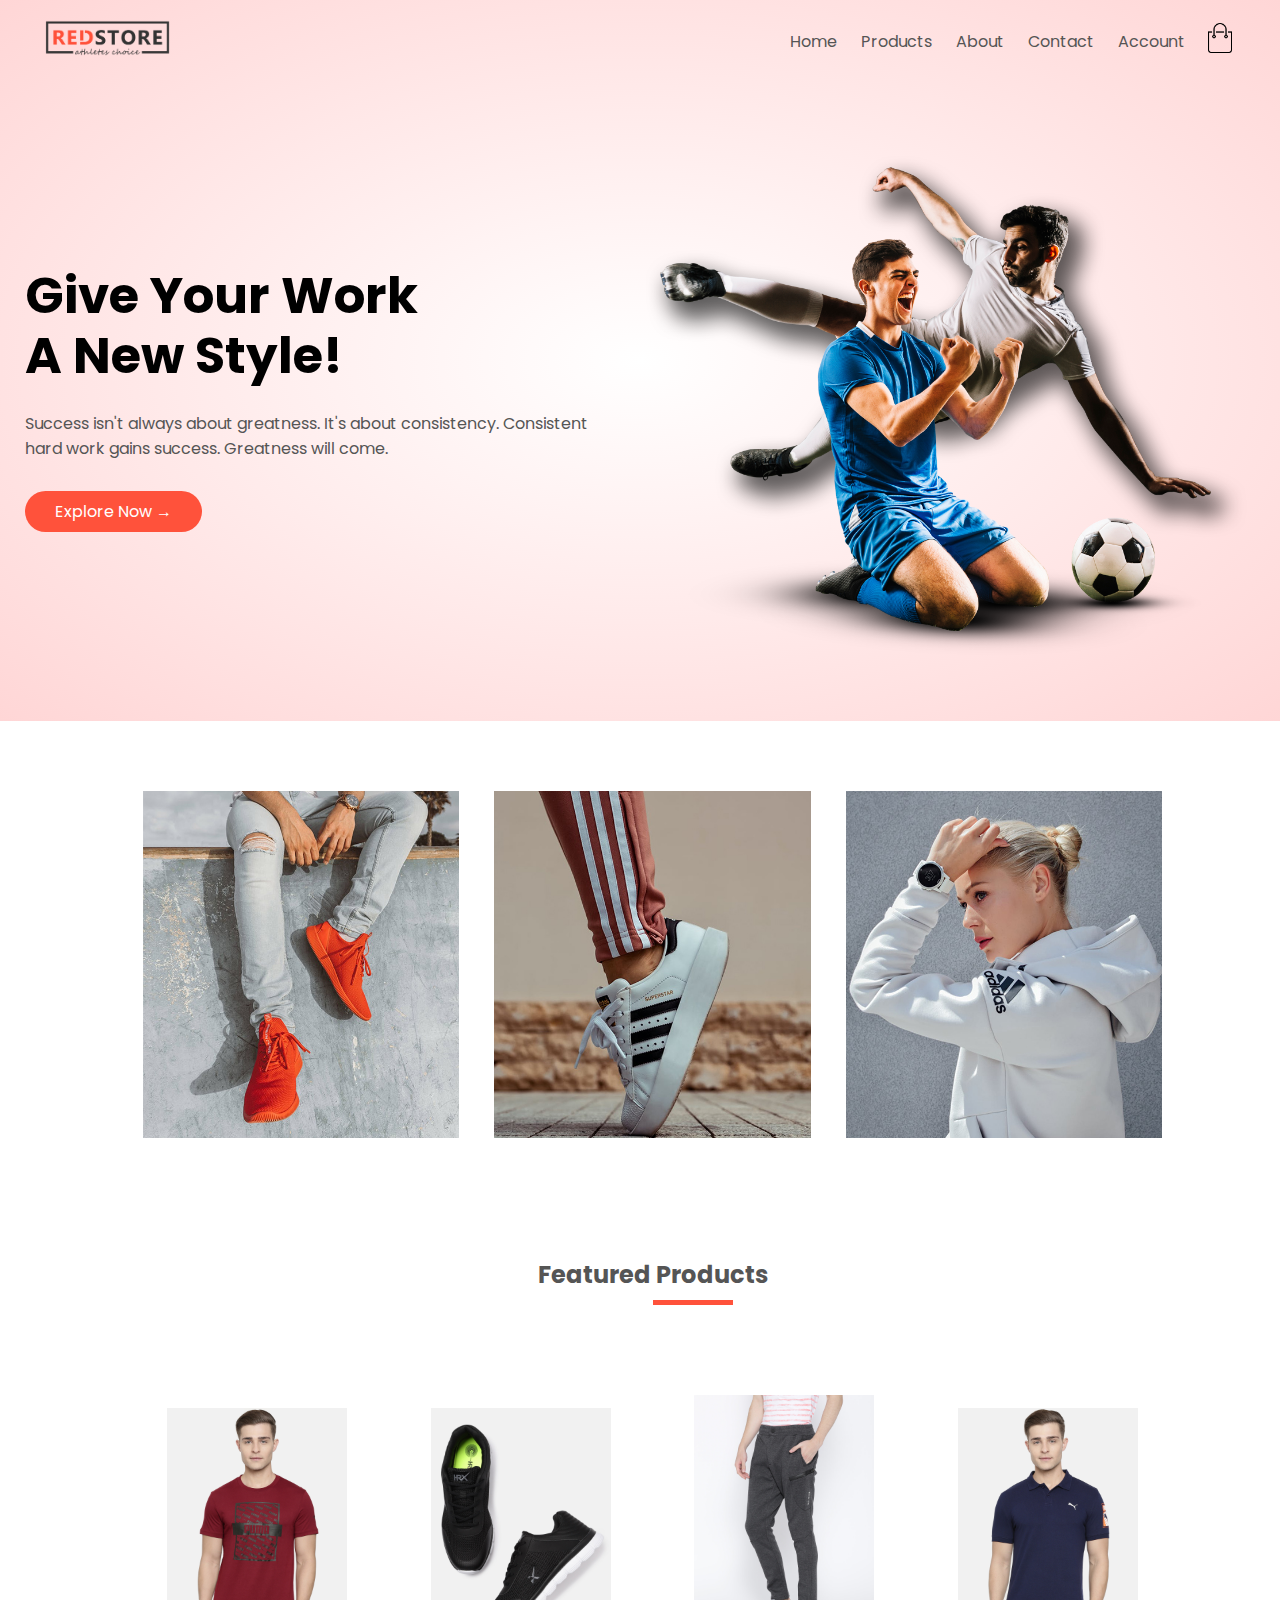
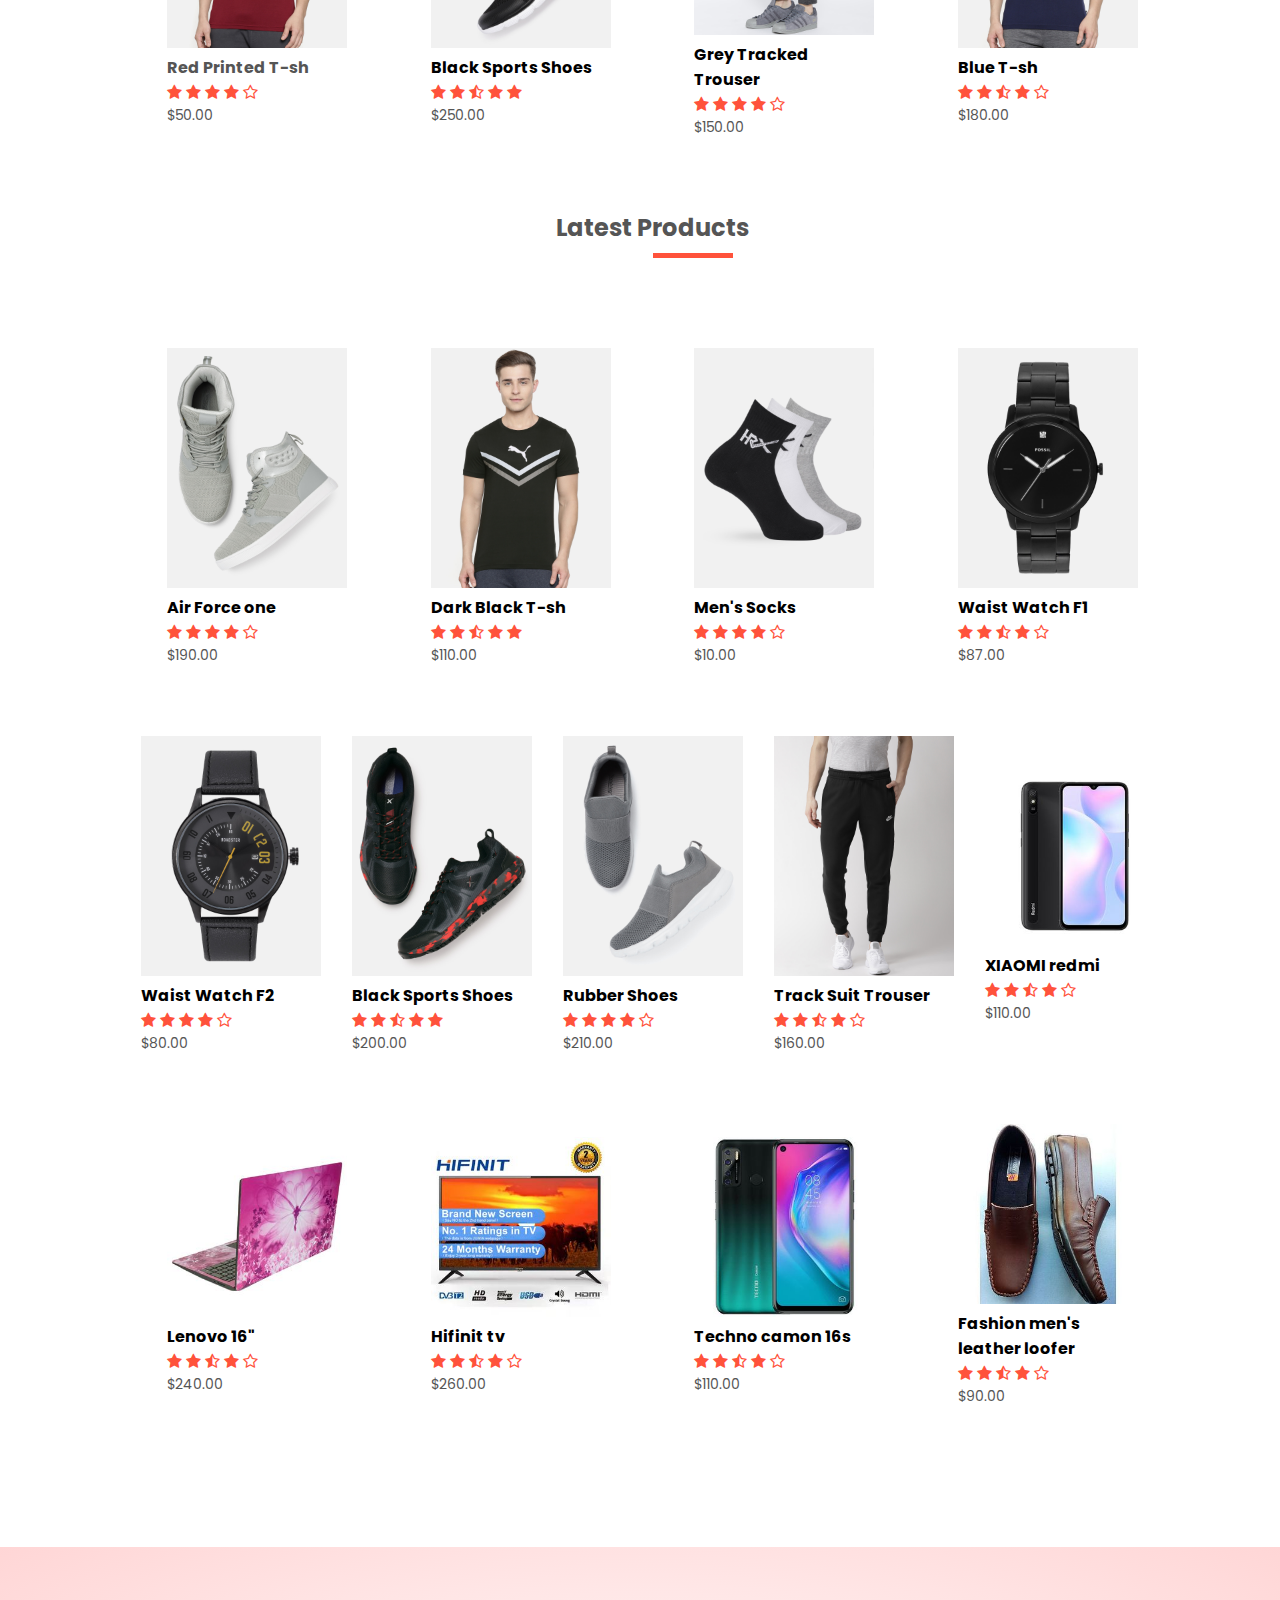
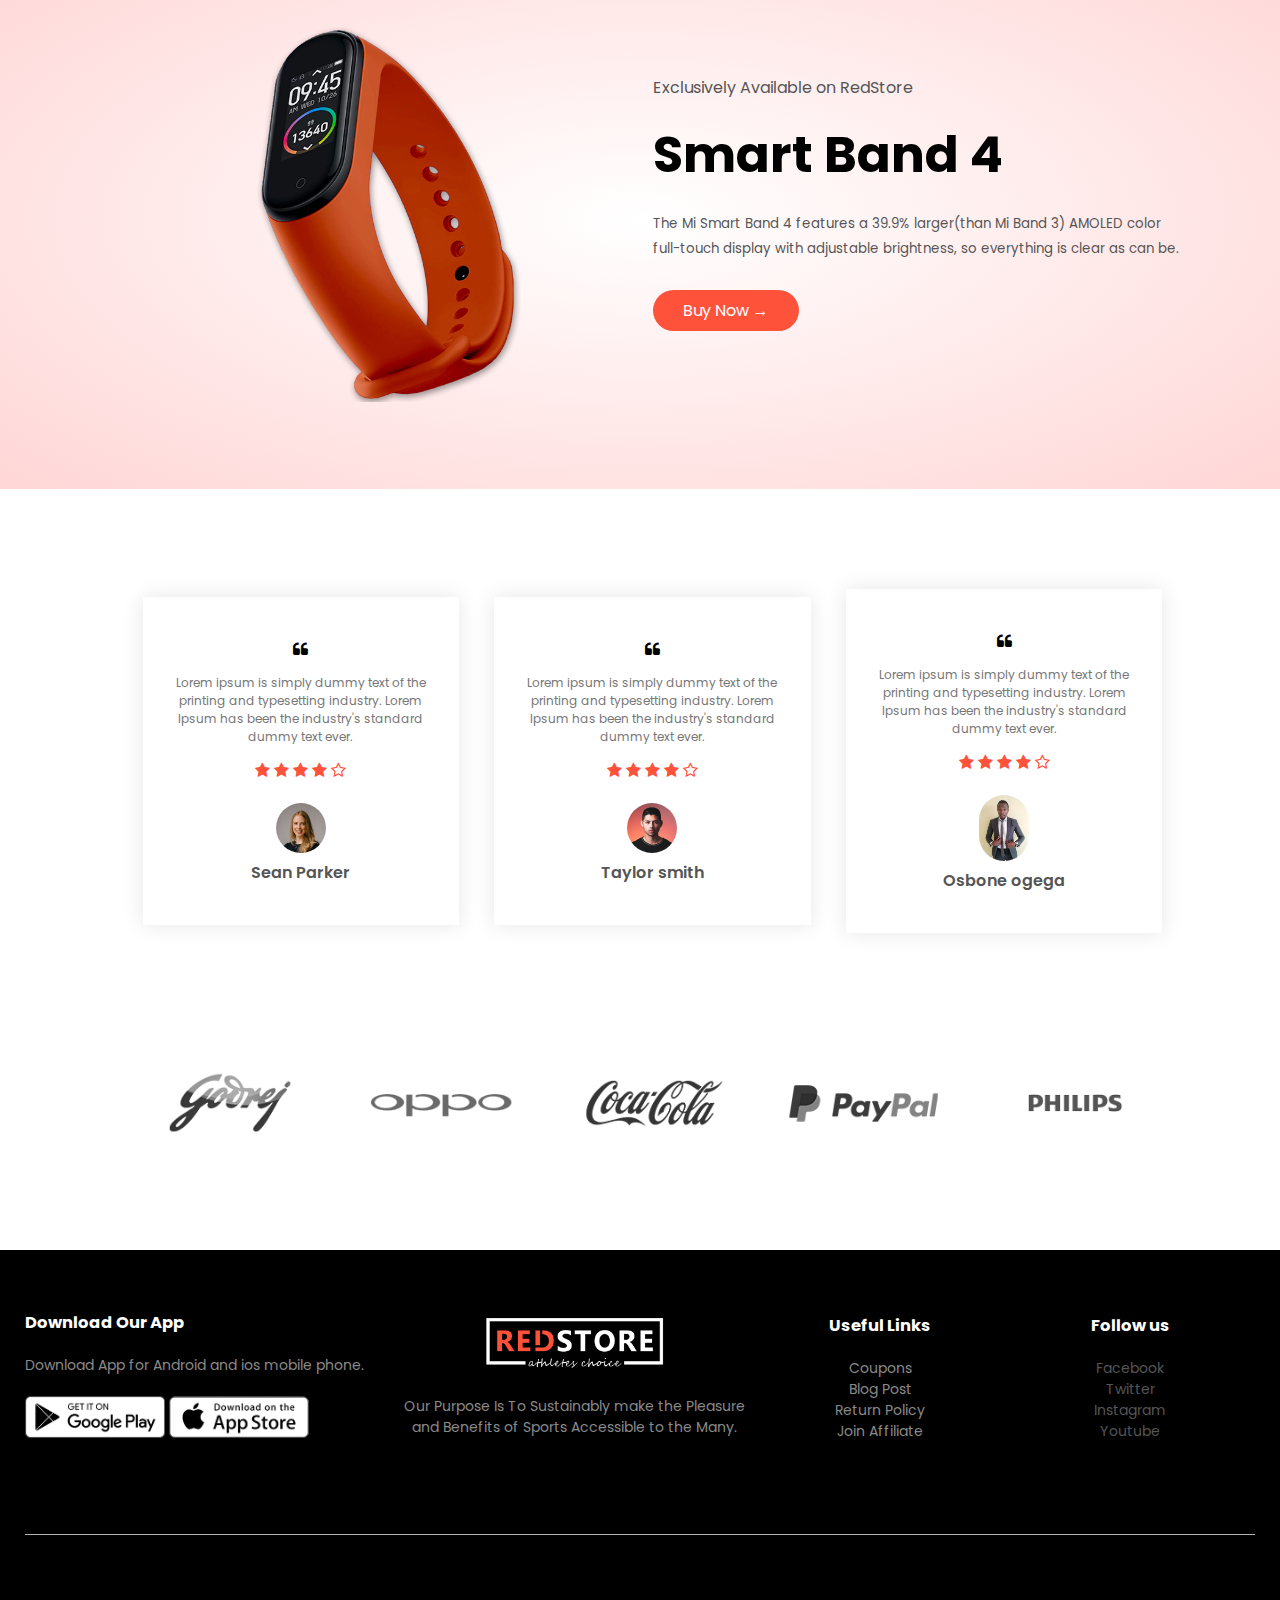
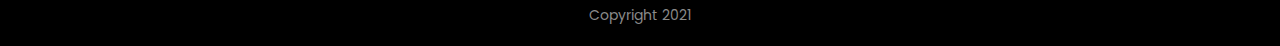
<file: index.html>
<!DOCTYPE html>
<html lang="en">

<head>
    <meta charset="UTF-8">
    <meta http-equiv="X-UA-Compatible" content="IE=edge">
    <meta name="viewport" content="width=device-width, initial-scale=1.0">
    <title>Redstore | Ecommerce website design</title>
    <link rel="stylesheet" href="styles.css">
    <link rel="preconnect" href="https://fonts.gstatic.com">
    <link href="https://fonts.googleapis.com/css2?family=Poppins:wght@200;300;400;500;700&display=swap" rel="stylesheet">
    <link rel="stylesheet" href="https://stackpath.bootstrapcdn.com/font-awesome/4.7.0/css/font-awesome.min.css">
</head>

<body>
    <div class="header">

        <div class="container">
            <div class="navbar">
                <div class="logo">
                    <a href="index.html"><img src="images/logo.png" width="125px" alt="This my logo"></a>
                </div>
                <nav>
                    <ul id="MenuItems">
                        <li><a href="index.html">Home</a></li>
                        <li><a href="products.html">Products</a></li>
                        <li><a href="#">About</a></li>
                        <li><a href="#">Contact</a></li>
                        <li><a href="Account.html">Account</a></li>
                    </ul>
                </nav>
                <a href="cart.html"><img src="images/cart.png" width="30px" height="30px"></a>
                <img src="images/menu.png" class="menu-icon" onclick="menutoggle()">
            </div>
            <div class="row">
                <div class="col-2">
                    <h1>Give Your Work<br>A New Style!</h1>
                    <p>Success isn't always about greatness. It's about consistency. Consistent<br> hard work gains success. Greatness will come.</p>
                    <a href="" class="btn">Explore Now &#8594;</a>
                </div>
                <div class="col-2">
                    <img src="images/image1.png">

                </div>
            </div>

        </div>
    </div>
    <!-----featured categories---->
    <div class="categories">
        <div class="small-container">
            <div class="row">
                <div class="col-3">
                    <img src="images/category-1.jpg">
                </div>
                <div class="col-3">
                    <img src="images/category-2.jpg">
                </div>
                <div class="col-3">
                    <img src="images/category-3.jpg">
                </div>
            </div>

        </div>

    </div>
    <!-----featured products-->
    <div class="small-container">
        <h2 class="title">Featured Products</h2>
        <div class="row">
            <div class="col-4">
                <a href="productsdetails.html"><img src="images/product-1.jpg"></a>
                <a href="productsdetails.html">
                    <h4>Red Printed T-sh</h4>
                </a>
                <div class="ratings">
                    <i class="fa fa-star"></i>
                    <i class="fa fa-star"></i>
                    <i class="fa fa-star"></i>
                    <i class="fa fa-star"></i>
                    <i class="fa fa-star-o"></i>

                </div>
                <p>$50.00</p>
            </div>
            <div class="col-4">
                <img src="images/product-2.jpg">
                <h4>Black Sports Shoes</h4>
                <div class="ratings">
                    <i class="fa fa-star"></i>
                    <i class="fa fa-star"></i>
                    <i class="fa fa-star-half-o"></i>
                    <i class="fa fa-star"></i>
                    <i class="fa fa-star"></i>
                </div>
                <p>$250.00</p>
            </div>
            <div class="col-4">
                <img src="images/product-3.jpg">
                <h4>Grey Tracked Trouser</h4>
                <div class="ratings">
                    <i class="fa fa-star"></i>
                    <i class="fa fa-star"></i>
                    <i class="fa fa-star"></i>
                    <i class="fa fa-star"></i>
                    <i class="fa fa-star-o"></i>
                </div>
                <p>$150.00</p>
            </div>
            <div class="col-4">
                <img src="images/product-4.jpg">
                <h4>Blue T-sh</h4>
                <div class="ratings">
                    <i class="fa fa-star"></i>
                    <i class="fa fa-star"></i>
                    <i class="fa fa-star-half-o"></i>
                    <i class="fa fa-star"></i>
                    <i class="fa fa-star-o"></i>
                </div>
                <p>$180.00</p>
            </div>
        </div>
        <h2 class="title">Latest Products</h2>
        <div class="row">
            <div class="col-4">
                <img src="images/product-5.jpg">
                <h4>Air Force one</h4>
                <div class="ratings">
                    <i class="fa fa-star"></i>
                    <i class="fa fa-star"></i>
                    <i class="fa fa-star"></i>
                    <i class="fa fa-star"></i>
                    <i class="fa fa-star-o"></i>
                </div>
                <p>$190.00</p>
            </div>
            <div class="col-4">
                <img src="images/product-6.jpg">
                <h4>Dark Black T-sh</h4>
                <div class="ratings">
                    <i class="fa fa-star"></i>
                    <i class="fa fa-star"></i>
                    <i class="fa fa-star-half-o"></i>
                    <i class="fa fa-star"></i>
                    <i class="fa fa-star"></i>
                </div>
                <p>$110.00</p>
            </div>
            <div class="col-4">
                <img src="images/product-7.jpg">
                <h4>Men's Socks</h4>
                <div class="ratings">
                    <i class="fa fa-star"></i>
                    <i class="fa fa-star"></i>
                    <i class="fa fa-star"></i>
                    <i class="fa fa-star"></i>
                    <i class="fa fa-star-o"></i>
                </div>
                <p>$10.00</p>
            </div>
            <div class="col-4">
                <img src="images/product-8.jpg">
                <h4>Waist Watch F1</h4>
                <div class="ratings">
                    <i class="fa fa-star"></i>
                    <i class="fa fa-star"></i>
                    <i class="fa fa-star-half-o"></i>
                    <i class="fa fa-star"></i>
                    <i class="fa fa-star-o"></i>
                </div>
                <p>$87.00</p>
            </div>
        </div>
        <div class="row">
            <div class="col-4">
                <img src="images/product-9.jpg">
                <h4>Waist Watch F2</h4>
                <div class="ratings">
                    <i class="fa fa-star"></i>
                    <i class="fa fa-star"></i>
                    <i class="fa fa-star"></i>
                    <i class="fa fa-star"></i>
                    <i class="fa fa-star-o"></i>
                </div>
                <p>$80.00</p>
            </div>
            <div class="col-4">
                <img src="images/product-10.jpg">
                <h4>Black Sports Shoes</h4>
                <div class="ratings">
                    <i class="fa fa-star"></i>
                    <i class="fa fa-star"></i>
                    <i class="fa fa-star-half-o"></i>
                    <i class="fa fa-star"></i>
                    <i class="fa fa-star"></i>
                </div>
                <p>$200.00</p>
            </div>
            <div class="col-4">
                <img src="images/product-11.jpg">
                <h4>Rubber Shoes</h4>
                <div class="ratings">
                    <i class="fa fa-star"></i>
                    <i class="fa fa-star"></i>
                    <i class="fa fa-star"></i>
                    <i class="fa fa-star"></i>
                    <i class="fa fa-star-o"></i>
                </div>
                <p>$210.00</p>
            </div>
            <div class="col-4">
                <img src="images/product-12.jpg">
                <h4>Track Suit Trouser</h4>
                <div class="ratings">
                    <i class="fa fa-star"></i>
                    <i class="fa fa-star"></i>
                    <i class="fa fa-star-half-o"></i>
                    <i class="fa fa-star"></i>
                    <i class="fa fa-star-o"></i>
                </div>
                <p>$160.00</p>
            </div>
            <div class="col-4">
                <img src="images/XIAOMI redmi 9A.jpg">
                <h4>XIAOMI redmi</h4>
                <div class="ratings">
                    <i class="fa fa-star"></i>
                    <i class="fa fa-star"></i>
                    <i class="fa fa-star-half-o"></i>
                    <i class="fa fa-star"></i>
                    <i class="fa fa-star-o"></i>
                </div>
                <p>$110.00</p>
            </div>
            <div class="col-4">
                <img src="images/Lenovo.jpg">
                <h4>Lenovo 16"</h4>
                <div class="ratings">
                    <i class="fa fa-star"></i>
                    <i class="fa fa-star"></i>
                    <i class="fa fa-star-half-o"></i>
                    <i class="fa fa-star"></i>
                    <i class="fa fa-star-o"></i>
                </div>
                <p>$240.00</p>
            </div>
            <div class="col-4">
                <img src="images/Hifinit tv.jpg">
                <h4>Hifinit tv</h4>
                <div class="ratings">
                    <i class="fa fa-star"></i>
                    <i class="fa fa-star"></i>
                    <i class="fa fa-star-half-o"></i>
                    <i class="fa fa-star"></i>
                    <i class="fa fa-star-o"></i>
                </div>
                <p>$260.00</p>
            </div>
            <div class="col-4">
                <img src="images/Techno.jpg">
                <h4>Techno camon 16s </h4>
                <div class="ratings">
                    <i class="fa fa-star"></i>
                    <i class="fa fa-star"></i>
                    <i class="fa fa-star-half-o"></i>
                    <i class="fa fa-star"></i>
                    <i class="fa fa-star-o"></i>
                </div>
                <p>$110.00</p>
            </div>
            <div class="col-4">
                <img src="images/fashion men's shoes.jpg">
                <h4>Fashion men's leather loofer</h4>
                <div class="ratings">
                    <i class="fa fa-star"></i>
                    <i class="fa fa-star"></i>
                    <i class="fa fa-star-half-o"></i>
                    <i class="fa fa-star"></i>
                    <i class="fa fa-star-o"></i>
                </div>
                <p>$90.00</p>
            </div>
        </div>
    </div>
    <!-------offer--------->
    <div class="offer">
        <div class="small-container">
            <div class="row">
                <div class="col-2">
                    <img src="images/exclusive.png" class="offer-img">
                </div>
                <div class="col-2">
                    <p>Exclusively Available on RedStore</p>
                    <h1>Smart Band 4</h1>
                    <small>The Mi Smart Band 4 features a 39.9% larger(than Mi Band 3) AMOLED color full-touch display with adjustable brightness, so everything is clear as can be.</small>
                    <a href="" class="btn">Buy Now &#8594;</a>
                </div>
            </div>
        </div>
    </div>
    <!-------testimonial------>
    <div class="testimonial">
        <div class="small-container">
            <div class="row">
                <div class="col-3">
                    <i class="fa fa-quote-left"></i>
                    <p>Lorem ipsum is simply dummy text of the printing and typesetting industry. Lorem Ipsum has been the industry's standard dummy text ever.</p>
                    <div class="ratings">
                        <i class="fa fa-star"></i>
                        <i class="fa fa-star"></i>
                        <i class="fa fa-star"></i>
                        <i class="fa fa-star"></i>
                        <i class="fa fa-star-o"></i>
                    </div>
                    <img src="images/user-1.png">
                    <h3>Sean Parker</h3>
                </div>
                <div class="col-3">
                    <i class="fa fa-quote-left"></i>
                    <p>Lorem ipsum is simply dummy text of the printing and typesetting industry. Lorem Ipsum has been the industry's standard dummy text ever.</p>
                    <div class="ratings">
                        <i class="fa fa-star"></i>
                        <i class="fa fa-star"></i>
                        <i class="fa fa-star"></i>
                        <i class="fa fa-star"></i>
                        <i class="fa fa-star-o"></i>
                    </div>
                    <img src="images/user-2.png">
                    <h3>Taylor smith</h3>
                </div>
                <div class="col-3">
                    <i class="fa fa-quote-left"></i>
                    <p>Lorem ipsum is simply dummy text of the printing and typesetting industry. Lorem Ipsum has been the industry's standard dummy text ever.</p>
                    <div class="ratings">
                        <i class="fa fa-star"></i>
                        <i class="fa fa-star"></i>
                        <i class="fa fa-star"></i>
                        <i class="fa fa-star"></i>
                        <i class="fa fa-star-o"></i>
                    </div>
                    <img src="images/image1.jpg">
                    <h3>Osbone ogega</h3>
                </div>

            </div>
        </div>
    </div>
    <!------brands----->
    <div class="brands">
        <div class="small-container">
            <div class="row">
                <div class="col-5">
                    <img src="images/logo-godrej.png">
                </div>
                <div class="col-5">
                    <img src="images/logo-oppo.png">
                </div>
                <div class="col-5">
                    <img src="images/logo-coca-cola.png">
                </div>
                <div class="col-5">
                    <img src="images/logo-paypal.png">
                </div>
                <div class="col-5">
                    <img src="images/logo-philips.png">
                </div>
            </div>
        </div>
    </div>
    <!---------footer------->
    <div class="footer">
        <div class="container">
            <div class="row">
                <div class="footer-col-1">
                    <h3>Download Our App</h3>
                    <p>Download App for Android and ios mobile phone.</p>
                    <div class="app-logo">
                        <img src="images/play-store.png">
                        <img src="images/app-store.png">

                    </div>

                </div>
                <div class="footer-col-2">
                    <img src="images/logo-white.png">
                    <p>Our Purpose Is To Sustainably make the Pleasure and Benefits of Sports Accessible to the Many.</p>
                </div>
                <div class="footer-col-3">
                    <h3>Useful Links</h3>
                    <ul>
                        <li>Coupons</li>
                        <li>Blog Post</li>
                        <li>Return Policy</li>
                        <li>Join Affiliate</li>
                    </ul>
                </div>
                <div class="footer-col-4">
                    <h3>Follow us</h3>
                    <ul>
                        <li><a href="#">Facebook</a></li>
                        <li><a href="#">Twitter</a></li>
                        <li><a href="#">Instagram</a></li>
                        <li><a href="#">Youtube</a></li>
                    </ul>
                </div>
            </div>
            <hr>
            <p class="copyright">Copyright 2021</p>
        </div>
    </div>
    <!---------js for toggle menu----->
    <script>
        var Menuitems = document.getElementById("MenuItems");

        MenuItems.style.maxHeight = "0px";

        function menutoggle() {
            if (MenuItems.style.maxHeight == "0px") {
                MenuItems.style.maxHeight = "200px"
            } else {
                MenuItems.style.maxHeight = "0px";
            }

        }
    </script>
</body>

</html>
</file>
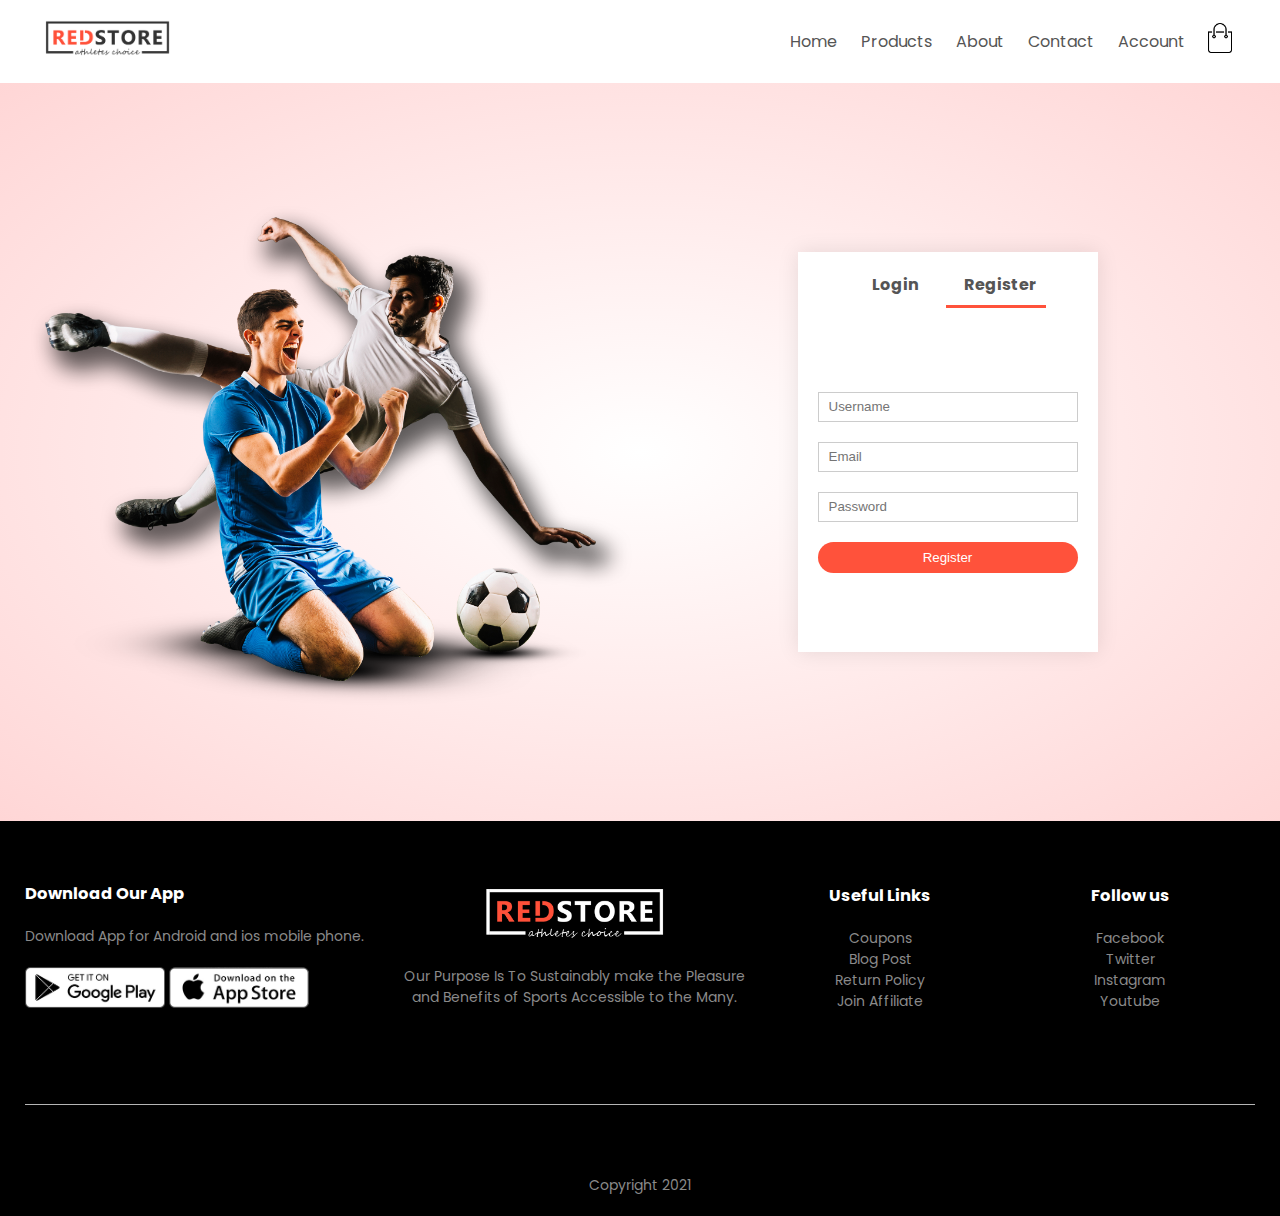
<file: Account.html>
<!DOCTYPE html>
<html lang="en">

<head>
    <meta charset="UTF-8">
    <meta http-equiv="X-UA-Compatible" content="IE=edge">
    <meta name="viewport" content="width=device-width, initial-scale=1.0">
    <title>All Products -Redstore</title>
    <link rel="stylesheet" href="styles.css">
    <link rel="preconnect" href="https://fonts.gstatic.com">
    <link href="https://fonts.googleapis.com/css2?family=Poppins:wght@200;300;400;500;700&display=swap" rel="stylesheet">
    <link rel="stylesheet" href="https://stackpath.bootstrapcdn.com/font-awesome/4.7.0/css/font-awesome.min.css">
</head>

<body>
    <div class="container">
        <div class="navbar">
            <div class="logo">
                <a href="index.html"><img src="images/logo.png" width="125px" alt="This my logo"></a>
            </div>
            <nav>
                <ul id="MenuItems">
                    <li><a href="index.html">Home</a></li>
                    <li><a href="products.html">Products</a></li>
                    <li><a href="#">About</a></li>
                    <li><a href="#">Contact</a></li>
                    <li><a href="Account.html">Account</a></li>
                </ul>
            </nav>
            <a href="cart.html"><img src="images/cart.png" width="30px" height="30px"></a>
            <img src="images/menu.png" class="menu-icon" onclick="menutoggle()">
        </div>

    </div>
    <!--------account-page------>
    <div class="account-page">
        <div class="container">
            <div class="row">
                <div class="col-2">
                    <img src="images/image1.png" width="100%">
                </div>
                <div class="col-2">
                    <div class="form-container">
                        <div class="form-btn">
                            <span onclick="login()">Login</span>
                            <span onclick="register()">Register</span>
                            <hr id="Indicator">
                        </div>
                        <form id="LoginForm">
                            <input type="text" placeholder="Username">
                            <input type="password" placeholder="Password">
                            <button type="submit" class="btn">Login</button>
                            <a href="">Forgot password</a>
                        </form>
                        <form id="RegForm">
                            <input type="text" placeholder="Username">
                            <input type="email" placeholder="Email">
                            <input type="password" placeholder="Password">
                            <button type="submit" class="btn">Register</button>

                        </form>


                    </div>
                </div>
            </div>
        </div>

    </div>







    <!-------footer---------->

    <div class="footer">
        <div class="container">
            <div class="row">
                <div class="footer-col-1">
                    <h3>Download Our App</h3>
                    <p>Download App for Android and ios mobile phone.</p>
                    <div class="app-logo">
                        <img src="images/play-store.png">
                        <img src="images/app-store.png">

                    </div>

                </div>
                <div class="footer-col-2">
                    <img src="images/logo-white.png">
                    <p>Our Purpose Is To Sustainably make the Pleasure and Benefits of Sports Accessible to the Many.</p>
                </div>
                <div class="footer-col-3">
                    <h3>Useful Links</h3>
                    <ul>
                        <li>Coupons</li>
                        <li>Blog Post</li>
                        <li>Return Policy</li>
                        <li>Join Affiliate</li>
                    </ul>
                </div>
                <div class="footer-col-4">
                    <h3>Follow us</h3>
                    <ul>
                        <li>Facebook</li>
                        <li>Twitter</li>
                        <li>Instagram</li>
                        <li>Youtube</li>
                    </ul>
                </div>
            </div>
            <hr>
            <p class="copyright">Copyright 2021</p>
        </div>
    </div>
    <!---------js for toggle menu----->
    <script>
        var Menuitems = document.getElementById("MenuItems");

        MenuItems.style.maxHeight = "0px";

        function menutoggle() {
            if (MenuItems.style.maxHeight == "0px") {
                MenuItems.style.maxHeight = "200px"
            } else {
                MenuItems.style.maxHeight = "0px";
            }

        }
    </script>

    <!---------js toggle form------->
    <script>
        var LoginForm = document.getElementById("LoginForm");
        var RegForm = document.getElementById("RegForm");
        var Indicator = document.getElementById("Indicator");

        function register() {
            RegForm.style.transform = "translateX(0px)";
            LoginForm.style.transform = "translateX(0px)";
            Indicator.style.transform = "translateX(100px)";
        }

        function login() {
            RegForm.style.transform = "translateX(300px)";
            LoginForm.style.transform = "translateX(300px)";
            Indicator.style.transform = "translateX(0px)";
        }
    </script>

</body>

</html>
</file>
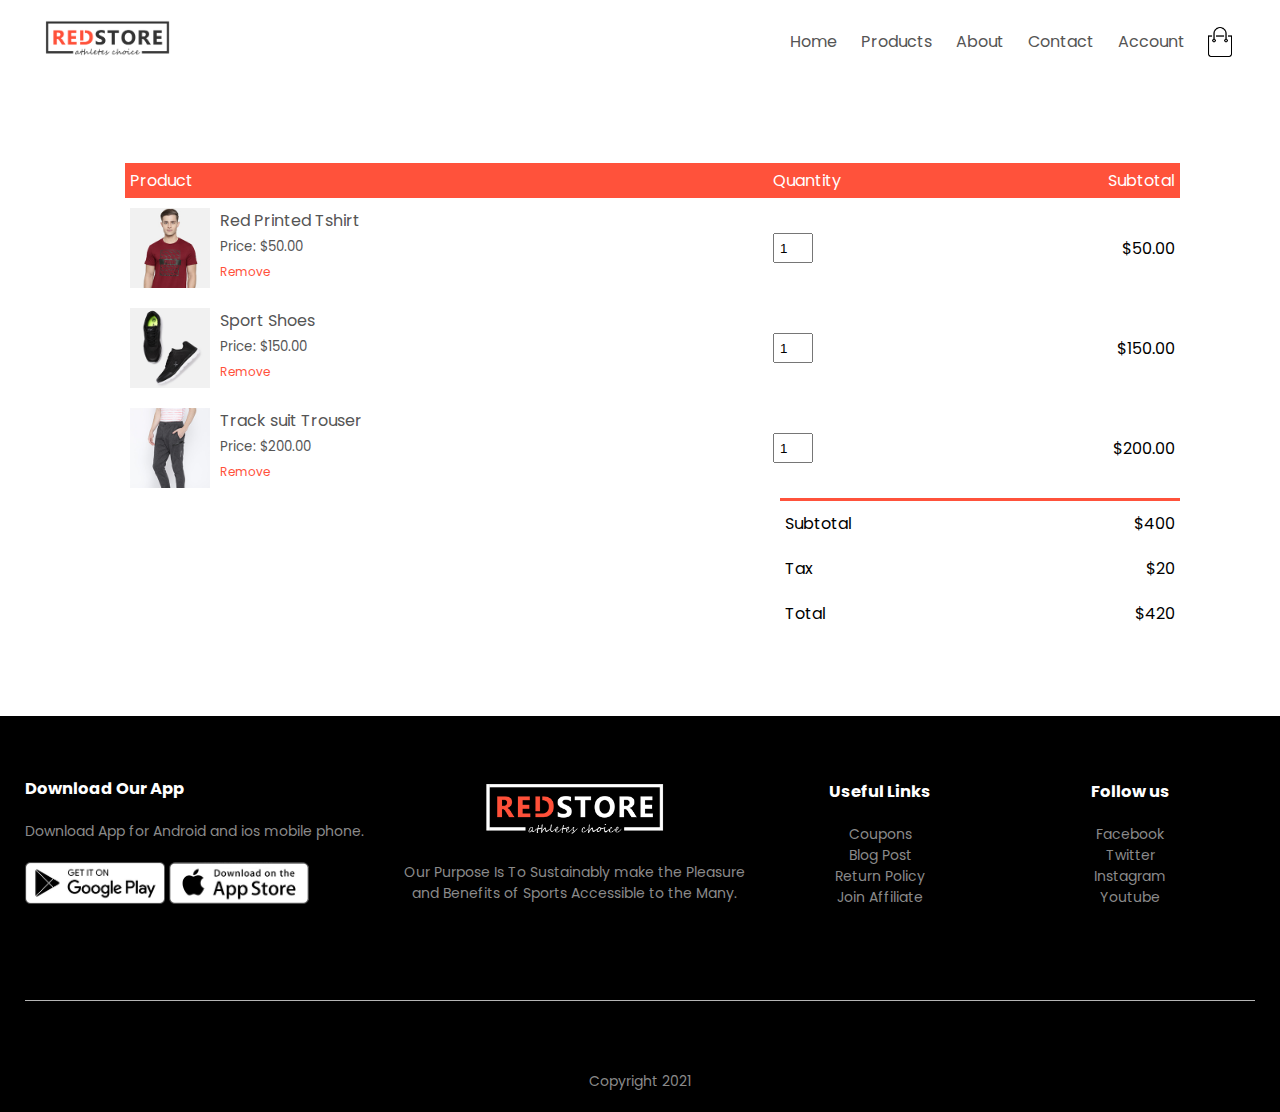
<file: cart.html>
<!DOCTYPE html>
<html lang="en">

<head>
    <meta charset="UTF-8">
    <meta http-equiv="X-UA-Compatible" content="IE=edge">
    <meta name="viewport" content="width=device-width, initial-scale=1.0">
    <title>All Products -Redstore</title>
    <link rel="stylesheet" href="styles.css">
    <link rel="preconnect" href="https://fonts.gstatic.com">
    <link href="https://fonts.googleapis.com/css2?family=Poppins:wght@200;300;400;500;700&display=swap" rel="stylesheet">
    <link rel="stylesheet" href="https://stackpath.bootstrapcdn.com/font-awesome/4.7.0/css/font-awesome.min.css">
</head>

<body>
    <div class="container">
        <div class="navbar">
            <div class="logo">
                <img src="images/logo.png" width="125px" alt="This my logo">
            </div>
            <nav>
                <ul id="MenuItems">
                    <li><a href="index.html">Home</a></li>
                    <li><a href="products.html">Products</a></li>
                    <li><a href="#">About</a></li>
                    <li><a href="#">Contact</a></li>
                    <li><a href="Account.html">Account</a></li>
                </ul>
            </nav>
            <img src="images/cart.png" width="30px" height="30px">
            <img src="images/menu.png" class="menu-icon" onclick="menutoggle()">
        </div>

    </div>
    <!-------cart items details------->

    <div class="small-container cart-page">
        <table>
            <tr>
                <th>Product</th>
                <th>Quantity</th>
                <th>Subtotal</th>
            </tr>
            <tr>
                <td>
                    <div class="cart-info">
                        <img src="images/buy-1.jpg">
                        <div>
                            <p>Red Printed Tshirt</p>
                            <small>Price: $50.00</small>
                            <br>
                            <a href="">Remove</a>
                        </div>
                    </div>
                </td>
                <td><input type="number" value="1"></td>
                <td>$50.00</td>

            </tr>
            <tr>
                <td>
                    <div class="cart-info">
                        <img src="images/buy-2.jpg">
                        <div>
                            <p>Sport Shoes</p>
                            <small>Price: $150.00</small>
                            <br>
                            <a href="">Remove</a>
                        </div>
                    </div>
                </td>
                <td><input type="number" value="1"></td>
                <td>$150.00</td>

            </tr>
            <tr>
                <td>
                    <div class="cart-info">
                        <img src="images/buy-3.jpg">
                        <div>
                            <p>Track suit Trouser</p>
                            <small>Price: $200.00</small>
                            <br>
                            <a href="">Remove</a>
                        </div>
                    </div>
                </td>
                <td><input type="number" value="1"></td>
                <td>$200.00</td>

            </tr>
        </table>
        <div class="total-price">
            <table>
                <tr>
                    <td>Subtotal</td>
                    <td>$400</td>
                </tr>
                <tr>
                    <td>Tax</td>
                    <td>$20</td>
                </tr>
                <tr>
                    <td>Total</td>
                    <td>$420</td>
                </tr>
            </table>
        </div>
    </div>

    <div class="footer">
        <div class="container">
            <div class="row">
                <div class="footer-col-1">
                    <h3>Download Our App</h3>
                    <p>Download App for Android and ios mobile phone.</p>
                    <div class="app-logo">
                        <img src="images/play-store.png">
                        <img src="images/app-store.png">

                    </div>

                </div>
                <div class="footer-col-2">
                    <img src="images/logo-white.png">
                    <p>Our Purpose Is To Sustainably make the Pleasure and Benefits of Sports Accessible to the Many.</p>
                </div>
                <div class="footer-col-3">
                    <h3>Useful Links</h3>
                    <ul>
                        <li>Coupons</li>
                        <li>Blog Post</li>
                        <li>Return Policy</li>
                        <li>Join Affiliate</li>
                    </ul>
                </div>
                <div class="footer-col-4">
                    <h3>Follow us</h3>
                    <ul>
                        <li>Facebook</li>
                        <li>Twitter</li>
                        <li>Instagram</li>
                        <li>Youtube</li>
                    </ul>
                </div>
            </div>
            <hr>
            <p class="copyright">Copyright 2021</p>
        </div>
    </div>
    <!---------js for toggle menu----->
    <script>
        var Menuitems = document.getElementById("MenuItems");

        MenuItems.style.maxHeight = "0px";

        function menutoggle() {
            if (MenuItems.style.maxHeight == "0px") {
                MenuItems.style.maxHeight = "200px"
            } else {
                MenuItems.style.maxHeight = "10px";
            }

        }
    </script>
</body>

</html>
</file>
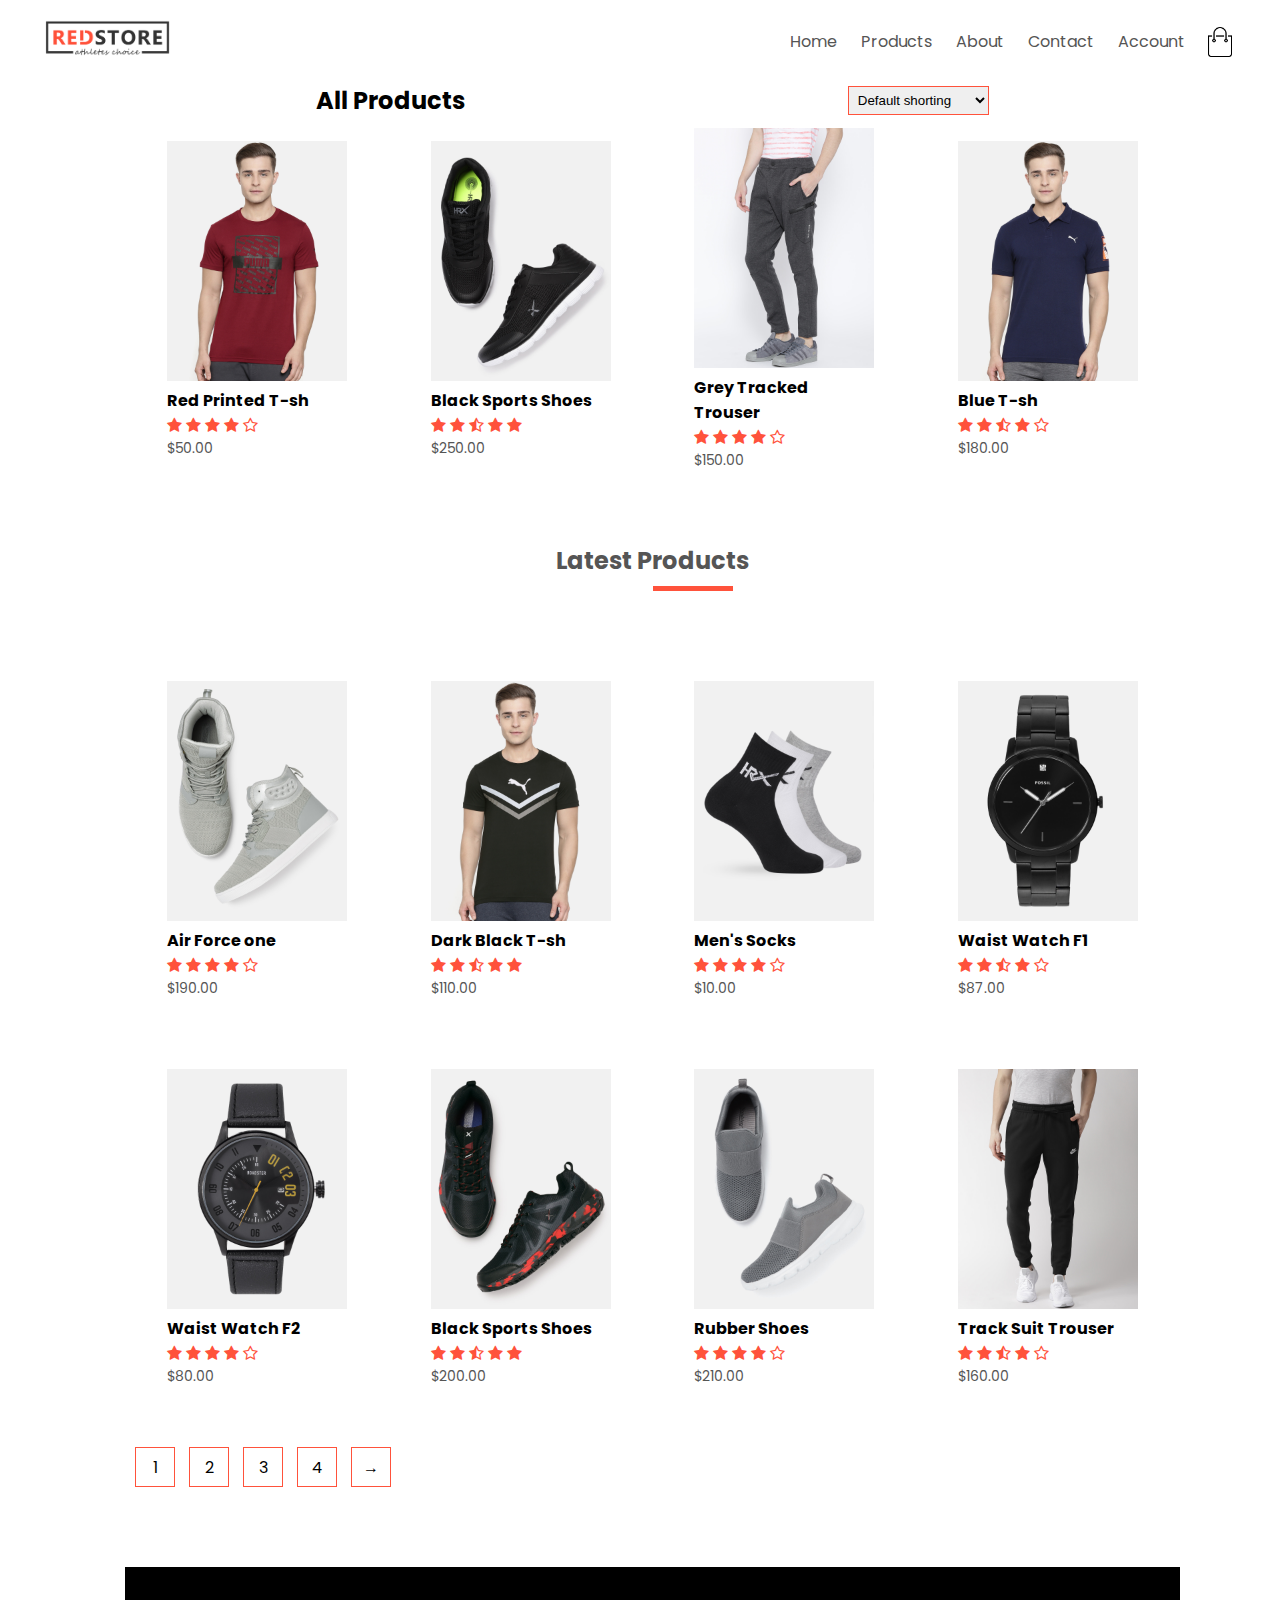
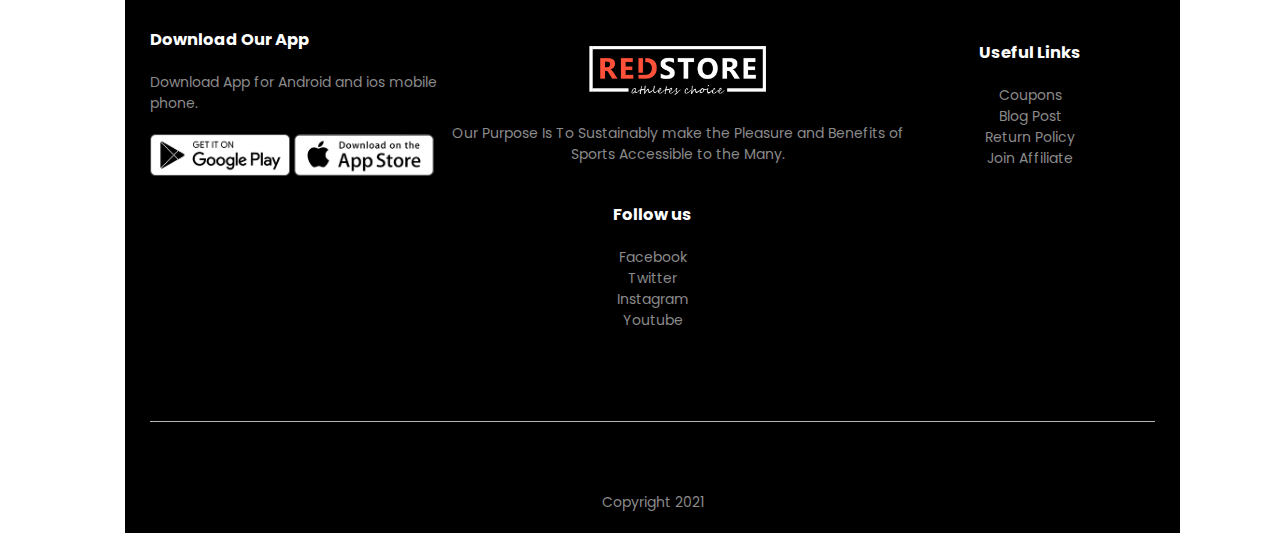
<file: products.html>
<!DOCTYPE html>
<html lang="en">

<head>
    <meta charset="UTF-8">
    <meta http-equiv="X-UA-Compatible" content="IE=edge">
    <meta name="viewport" content="width=device-width, initial-scale=1.0">
    <title>All Products -Redstore</title>
    <link rel="stylesheet" href="styles.css">
    <link rel="preconnect" href="https://fonts.gstatic.com">
    <link href="https://fonts.googleapis.com/css2?family=Poppins:wght@200;300;400;500;700&display=swap" rel="stylesheet">
    <link rel="stylesheet" href="https://stackpath.bootstrapcdn.com/font-awesome/4.7.0/css/font-awesome.min.css">
</head>

<body>
    <div class="container">
        <div class="navbar">
            <div class="logo">
                <img src="images/logo.png" width="125px" alt="This my logo">
            </div>
            <nav>
                <ul id="MenuItems">
                    <li><a href="index.html">Home</a></li>
                    <li><a href="products.html">Products</a></li>
                    <li><a href="#">About</a></li>
                    <li><a href="#">Contact</a></li>
                    <li><a href="Account.html">Account</a></li>
                </ul>
            </nav>
            <img src="images/cart.png" width="30px" height="30px">
            <img src="images/menu.png" class="menu-icon" onclick="menutoggle()">
        </div>

    </div>


    <div class="small-container">
        <div class="row" row-2>
            <h2>All Products</h2>
            <select>
                <option value="">Default shorting</option>
                <option value="">Short by price</option>
                <option value="">short by popularity</option>
                <option value="">short by rating</option>
                <option value="">short by sale</option>
            </select>
        </div>

        <div class="row">
            <div class="col-4">
                <img src="images/product-1.jpg">
                <h4>Red Printed T-sh</h4>
                <div class="ratings">
                    <i class="fa fa-star"></i>
                    <i class="fa fa-star"></i>
                    <i class="fa fa-star"></i>
                    <i class="fa fa-star"></i>
                    <i class="fa fa-star-o"></i>
                </div>
                <p>$50.00</p>
            </div>
            <div class="col-4">
                <img src="images/product-2.jpg">
                <h4>Black Sports Shoes</h4>
                <div class="ratings">
                    <i class="fa fa-star"></i>
                    <i class="fa fa-star"></i>
                    <i class="fa fa-star-half-o"></i>
                    <i class="fa fa-star"></i>
                    <i class="fa fa-star"></i>
                </div>
                <p>$250.00</p>
            </div>
            <div class="col-4">
                <img src="images/product-3.jpg">
                <h4>Grey Tracked Trouser</h4>
                <div class="ratings">
                    <i class="fa fa-star"></i>
                    <i class="fa fa-star"></i>
                    <i class="fa fa-star"></i>
                    <i class="fa fa-star"></i>
                    <i class="fa fa-star-o"></i>
                </div>
                <p>$150.00</p>
            </div>
            <div class="col-4">
                <img src="images/product-4.jpg">
                <h4>Blue T-sh</h4>
                <div class="ratings">
                    <i class="fa fa-star"></i>
                    <i class="fa fa-star"></i>
                    <i class="fa fa-star-half-o"></i>
                    <i class="fa fa-star"></i>
                    <i class="fa fa-star-o"></i>
                </div>
                <p>$180.00</p>
            </div>
        </div>

        <h2 class="title">Latest Products</h2>
        <div class="row">
            <div class="col-4">
                <img src="images/product-5.jpg">
                <h4>Air Force one</h4>
                <div class="ratings">
                    <i class="fa fa-star"></i>
                    <i class="fa fa-star"></i>
                    <i class="fa fa-star"></i>
                    <i class="fa fa-star"></i>
                    <i class="fa fa-star-o"></i>
                </div>
                <p>$190.00</p>
            </div>
            <div class="col-4">
                <img src="images/product-6.jpg">
                <h4>Dark Black T-sh</h4>
                <div class="ratings">
                    <i class="fa fa-star"></i>
                    <i class="fa fa-star"></i>
                    <i class="fa fa-star-half-o"></i>
                    <i class="fa fa-star"></i>
                    <i class="fa fa-star"></i>
                </div>
                <p>$110.00</p>
            </div>
            <div class="col-4">
                <img src="images/product-7.jpg">
                <h4>Men's Socks</h4>
                <div class="ratings">
                    <i class="fa fa-star"></i>
                    <i class="fa fa-star"></i>
                    <i class="fa fa-star"></i>
                    <i class="fa fa-star"></i>
                    <i class="fa fa-star-o"></i>
                </div>
                <p>$10.00</p>
            </div>
            <div class="col-4">
                <img src="images/product-8.jpg">
                <h4>Waist Watch F1</h4>
                <div class="ratings">
                    <i class="fa fa-star"></i>
                    <i class="fa fa-star"></i>
                    <i class="fa fa-star-half-o"></i>
                    <i class="fa fa-star"></i>
                    <i class="fa fa-star-o"></i>
                </div>
                <p>$87.00</p>
            </div>
        </div>
        <div class="row">
            <div class="col-4">
                <img src="images/product-9.jpg">
                <h4>Waist Watch F2</h4>
                <div class="ratings">
                    <i class="fa fa-star"></i>
                    <i class="fa fa-star"></i>
                    <i class="fa fa-star"></i>
                    <i class="fa fa-star"></i>
                    <i class="fa fa-star-o"></i>
                </div>
                <p>$80.00</p>
            </div>
            <div class="col-4">
                <img src="images/product-10.jpg">
                <h4>Black Sports Shoes</h4>
                <div class="ratings">
                    <i class="fa fa-star"></i>
                    <i class="fa fa-star"></i>
                    <i class="fa fa-star-half-o"></i>
                    <i class="fa fa-star"></i>
                    <i class="fa fa-star"></i>
                </div>
                <p>$200.00</p>
            </div>
            <div class="col-4">
                <img src="images/product-11.jpg">
                <h4>Rubber Shoes</h4>
                <div class="ratings">
                    <i class="fa fa-star"></i>
                    <i class="fa fa-star"></i>
                    <i class="fa fa-star"></i>
                    <i class="fa fa-star"></i>
                    <i class="fa fa-star-o"></i>
                </div>
                <p>$210.00</p>
            </div>
            <div class="col-4">
                <img src="images/product-12.jpg">
                <h4>Track Suit Trouser</h4>
                <div class="ratings">
                    <i class="fa fa-star"></i>
                    <i class="fa fa-star"></i>
                    <i class="fa fa-star-half-o"></i>
                    <i class="fa fa-star"></i>
                    <i class="fa fa-star-o"></i>
                </div>
                <p>$160.00</p>
            </div>

        </div>
        <div class="page-btn">
            <span>1</span>
            <span>2</span>
            <span>3</span>
            <span>4</span>
            <span>&#8594;</span>
        </div>

        <div class="footer">
            <div class="container">
                <div class="row">
                    <div class="footer-col-1">
                        <h3>Download Our App</h3>
                        <p>Download App for Android and ios mobile phone.</p>
                        <div class="app-logo">
                            <img src="images/play-store.png">
                            <img src="images/app-store.png">

                        </div>

                    </div>
                    <div class="footer-col-2">
                        <img src="images/logo-white.png">
                        <p>Our Purpose Is To Sustainably make the Pleasure and Benefits of Sports Accessible to the Many.</p>
                    </div>
                    <div class="footer-col-3">
                        <h3>Useful Links</h3>
                        <ul>
                            <li>Coupons</li>
                            <li>Blog Post</li>
                            <li>Return Policy</li>
                            <li>Join Affiliate</li>
                        </ul>
                    </div>
                    <div class="footer-col-4">
                        <h3>Follow us</h3>
                        <ul>
                            <li>Facebook</li>
                            <li>Twitter</li>
                            <li>Instagram</li>
                            <li>Youtube</li>
                        </ul>
                    </div>
                </div>
                <hr>
                <p class="copyright">Copyright 2021</p>
            </div>
        </div>
        <!---------js for toggle menu----->
        <script>
            var Menuitems = document.getElementById("MenuItems");

            MenuItems.style.maxHeight = "0px";

            function menutoggle() {
                if (MenuItems.style.maxHeight == "0px") {
                    MenuItems.style.maxHeight = "200px"
                } else {
                    MenuItems.style.maxHeight = "0px";
                }

            }
        </script>
</body>

</html>
</file>
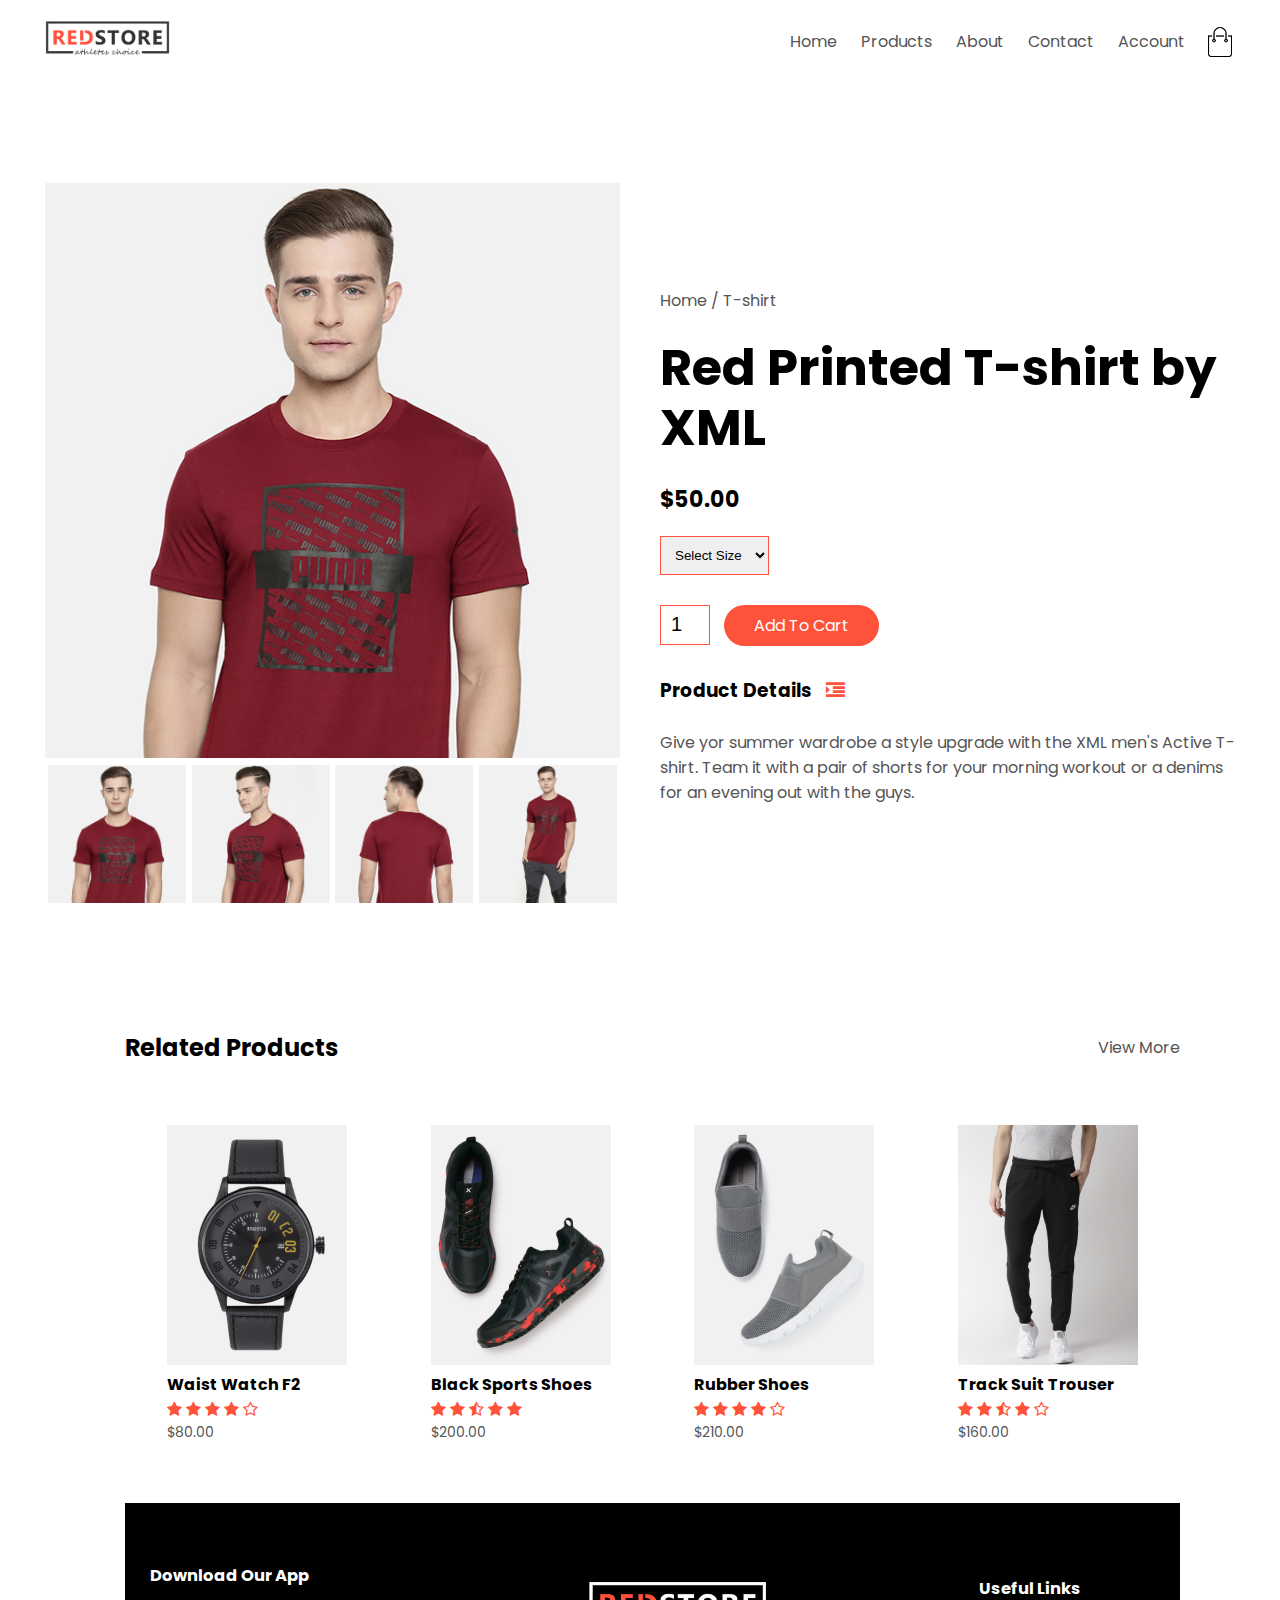
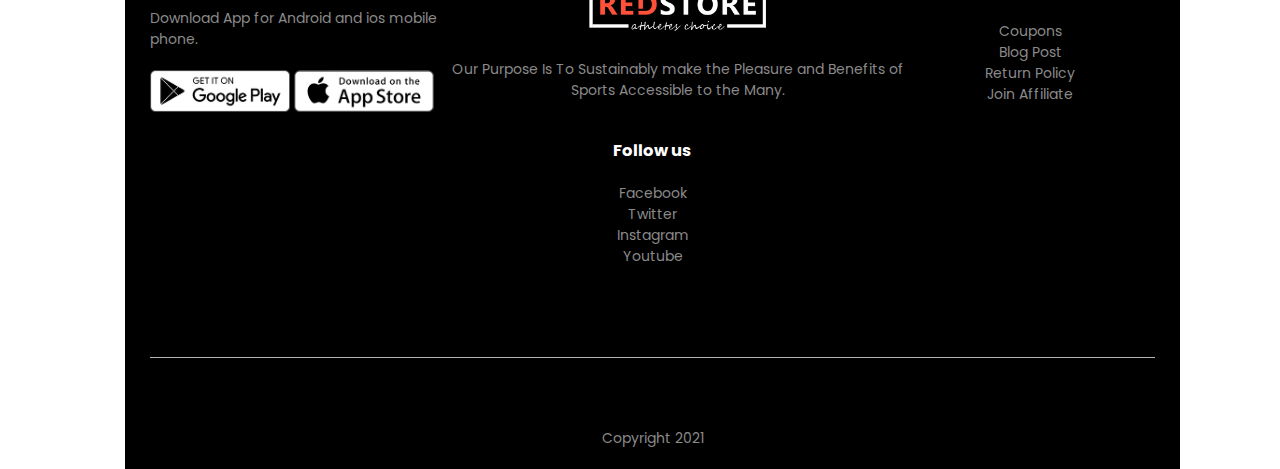
<file: productsdetails.html>
<!DOCTYPE html>
<html lang="en">

<head>
    <meta charset="UTF-8">
    <meta http-equiv="X-UA-Compatible" content="IE=edge">
    <meta name="viewport" content="width=device-width, initial-scale=1.0">
    <title>All Products -Redstore</title>
    <link rel="stylesheet" href="styles.css">
    <link rel="preconnect" href="https://fonts.gstatic.com">
    <link href="https://fonts.googleapis.com/css2?family=Poppins:wght@200;300;400;500;700&display=swap" rel="stylesheet">
    <link rel="stylesheet" href="https://stackpath.bootstrapcdn.com/font-awesome/4.7.0/css/font-awesome.min.css">
</head>

<body>
    <div class="container">
        <div class="navbar">
            <div class="logo">
                <img src="images/logo.png" width="125px" alt="This my logo">
            </div>

            <nav>
                <ul id="MenuItems">
                    <li><a href="index.html">Home</a></li>
                    <li><a href="products.html">Products</a></li>
                    <li><a href="#">About</a></li>
                    <li><a href="#">Contact</a></li>
                    <li><a href="Account.html">Account</a></li>
                </ul>
            </nav>
            <img src="images/cart.png" width="30px" height="30px">
            <img src="images/menu.png" class="menu-icon" onclick="menutoggle()">
        </div>

    </div>
    <!--------single product deatils------>
    <div class="small container single-product">
        <div class="row">
            <div class="col-2">
                <img src="images/gallery-1.jpg" width="100%" id="ProductImg">
                <div class="small img row">
                    <div class="small-img-col">
                        <img src="images/gallery-1.jpg" width="100%" class="small-img">
                    </div>
                    <div class="small-img-col">
                        <img src="images/gallery-2.jpg" width="100%" class="small-img">
                    </div>
                    <div class="small-img-col">
                        <img src="images/gallery-3.jpg" width="100%" class="small-img">
                    </div>
                    <div class="small-img-col">
                        <img src="images/gallery-4.jpg" width="100%" class="small-img">
                    </div>
                </div>

            </div>
            <div class="col-2">
                <p>Home / T-shirt</p>
                <h1>Red Printed T-shirt by XML</h1>
                <h4>$50.00</h4>
                <select>
                    <option>Select Size</option>
                    <option>XXL</option>
                    <option>XL</option>
                    <option>Large</option>
                    <option>Medium</option>
                    <option>Small</option>
                </select>
                <input type="number" value="1">
                <a href="" class="btn">Add To Cart</a>

                <h3>Product Details <i class="fa fa-indent"></i></h3>
                <br>
                <p>Give yor summer wardrobe a style upgrade with the XML men's Active T-shirt. Team it with a pair of shorts for your morning workout or a denims for an evening out with the guys.</p>

            </div>
        </div>
    </div>
    <!-------title------->
    <div class="small-container">
        <div class="row row-2">
            <h2>Related Products</h2>
            <p>View More</p>
        </div>
    </div>
    <!-------products------->
    <div class="small-container">
        <div class="row">
            <div class="col-4">
                <img src="images/product-9.jpg">
                <h4>Waist Watch F2</h4>
                <div class="ratings">
                    <i class="fa fa-star"></i>
                    <i class="fa fa-star"></i>
                    <i class="fa fa-star"></i>
                    <i class="fa fa-star"></i>
                    <i class="fa fa-star-o"></i>
                </div>
                <p>$80.00</p>
            </div>
            <div class="col-4">
                <img src="images/product-10.jpg">
                <h4>Black Sports Shoes</h4>
                <div class="ratings">
                    <i class="fa fa-star"></i>
                    <i class="fa fa-star"></i>
                    <i class="fa fa-star-half-o"></i>
                    <i class="fa fa-star"></i>
                    <i class="fa fa-star"></i>
                </div>
                <p>$200.00</p>
            </div>
            <div class="col-4">
                <img src="images/product-11.jpg">
                <h4>Rubber Shoes</h4>
                <div class="ratings">
                    <i class="fa fa-star"></i>
                    <i class="fa fa-star"></i>
                    <i class="fa fa-star"></i>
                    <i class="fa fa-star"></i>
                    <i class="fa fa-star-o"></i>
                </div>
                <p>$210.00</p>
            </div>
            <div class="col-4">
                <img src="images/product-12.jpg">
                <h4>Track Suit Trouser</h4>
                <div class="ratings">
                    <i class="fa fa-star"></i>
                    <i class="fa fa-star"></i>
                    <i class="fa fa-star-half-o"></i>
                    <i class="fa fa-star"></i>
                    <i class="fa fa-star-o"></i>
                </div>
                <p>$160.00</p>
            </div>

        </div>

        <div class="footer">
            <div class="container">
                <div class="row">
                    <div class="footer-col-1">
                        <h3>Download Our App</h3>
                        <p>Download App for Android and ios mobile phone.</p>
                        <div class="app-logo">
                            <img src="images/play-store.png">
                            <img src="images/app-store.png">

                        </div>

                    </div>
                    <div class="footer-col-2">
                        <img src="images/logo-white.png">
                        <p>Our Purpose Is To Sustainably make the Pleasure and Benefits of Sports Accessible to the Many.</p>
                    </div>
                    <div class="footer-col-3">
                        <h3>Useful Links</h3>
                        <ul>
                            <li>Coupons</li>
                            <li>Blog Post</li>
                            <li>Return Policy</li>
                            <li>Join Affiliate</li>
                        </ul>
                    </div>
                    <div class="footer-col-4">
                        <h3>Follow us</h3>
                        <ul>
                            <li>Facebook</li>
                            <li>Twitter</li>
                            <li>Instagram</li>
                            <li>Youtube</li>
                        </ul>
                    </div>
                </div>
                <hr>
                <p class="copyright">Copyright 2021</p>
            </div>
        </div>
        <!---------js for toggle menu----->
        <script>
            var Menuitems = document.getElementById("MenuItems");

            MenuItems.style.maxHeight = "0px";

            function menutoggle() {
                if (MenuItems.style.maxHeight == "0px") {
                    MenuItems.style.maxHeight = "200px"
                } else {
                    MenuItems.style.maxHeight = "0px";
                }

            }
        </script>
        <!--------js for product gallery--------->
        <script>
            var ProductImg = document.getElementById("ProductImg");
            var SmallImg = document.getElementsByClassName("small-img");

            SmallImg[0].onclick = function() {
                ProductImg.src = SmallImg[0].src;
            }
            SmallImg[1].onclick = function() {
                ProductImg.src = SmallImg[1].src;
            }
            SmallImg[2].onclick = function() {
                ProductImg.src = SmallImg[2].src;
            }
            SmallImg[3].onclick = function() {
                ProductImg.src = SmallImg[3].src;
            }
        </script>

</body>

</html>
</file>
<file: styles.css>
* {
    margin: 0;
    padding: 0;
    box-sizing: border-box;
}

body {
    font-family: 'Poppins', sans-serif;
}

.navbar {
    display: flex;
    align-items: center;
    padding: 20px;
}

nav {
    flex: 1;
    text-align: right;
}

nav ul {
    display: inline-block;
    list-style-type: none;
}

nav ul li {
    display: inline-block;
    margin-right: 20px;
}

a {
    text-decoration: none;
    color: #555;
}

p {
    color: #555;
}

.container {
    max-width: 1300px;
    margin: auto;
    padding-left: 25px;
    padding-right: 25px;
}

.row {
    display: flex;
    align-items: center;
    flex-wrap: wrap;
    justify-content: space-around;
}

.col-2 {
    flex: 50%;
    min-width: 300px;
}

.col-2 img {
    max-width: 100%;
    padding: 50px 0;
}

.col-2 h1 {
    font-size: 50px;
    line-height: 60px;
    margin: 25px 0;
}

.btn {
    display: inline-block;
    background: #ff523b;
    color: white;
    padding: 8px 30px;
    margin: 30px 0;
    border-radius: 30px;
    transition: .5s;
}

.btn:hover {
    background: #563434;
}

.header {
    background: radial-gradient(#fff, #ffd6d6);
}

.header row {
    margin-top: 70px;
}

.categories {
    margin: 70px 0;
}

.col-3 {
    flex-basis: 30%;
    min-width: 250px;
    margin-bottom: 30px;
}

.col-3 img {
    width: 100%;
}

.small-container {
    max-width: 1080px;
    margin: auto;
    padding-left: 25px;
    padding-left: 25px;
}

.col-4 {
    flex-basis: 25px;
    padding: 10px;
    min-width: 200px;
    margin-bottom: 50px;
    transition: transform .5s;
}

.col-4 img {
    width: 100%;
}

.title {
    text-align: center;
    margin: 0 auto 80px;
    position: relative;
    line-height: 60px;
    color: #555;
}

.title::after {
    content: '';
    background: #ff523b;
    width: 80px;
    height: 5px;
    position: absolute;
    bottom: 0;
    left: 50%;
    transform: translateX(-50);
}

.h4 {
    color: #555;
    font-weight: normal;
}

.col-4 p {
    font-size: 14px;
}

.ratings .fa {
    color: #ff523b;
}

.col-4:hover {
    transform: translateY(-5px);
}


/*----offer----*/

.offer {
    background: radial-gradient(#fff, #ffd6d6);
    margin-top: 80px;
    padding: 30px 0;
}

.col-2 .offer-img {
    padding: 50px;
}

small {
    color: #555;
}


/*--------testimonial-----*/

.testimonial {
    padding-top: 100px;
}

.testimonial .col-3 {
    text-align: center;
    padding: 40px 20px;
    box-shadow: 0 0 20px 0px rgba(0, 0, 0, 0.1);
    cursor: pointer;
    transition: transform 0.5s;
}

.testimonial .col-3 img {
    width: 50px;
    margin-top: 20px;
    border-radius: 50px;
}

.testimonial .col-3:hover {
    transform: translateY(-10px);
}

.fa fa-quote-left {
    font-size: 34px;
    color: #ff523b;
}

.col-3 p {
    font-size: 12px;
    margin: 12px 0;
    color: #777;
}

.testimonial .col-3 h3 {
    font-weight: 600;
    color: #555;
    font-size: 16px;
}


/*------brands------*/

.brands {
    margin: 100px auto;
}

.col-5 {
    width: 160px;
}

.col-5 img {
    width: 100%;
    cursor: pointer;
    filter: grayscale(100%);
}

.col-5 img:hover {
    filter: grayscale(0);
}


/*--------footer-------*/

.footer {
    background: #000;
    color: #8a8a8a;
    font-size: 14px;
    padding: 60px 0 20px;
}

.footer p {
    color: #8a8a8a;
}

.footer h3 {
    color: #fff;
    margin-bottom: 20px;
}

.footer-col-1,
.footer-col-2,
.footer-col-3,
.footer-col-4 {
    min-width: 250px;
    margin-bottom: 20px;
}

.footer-col-1 {
    flex-basis: 30%;
}

.footer-col-2 {
    flex: 1;
    text-align: center;
}

.footer-col-2 img {
    width: 180px;
    margin-bottom: 20px;
}

.footer-col-3,
.footer-col-4 {
    flex-basis: 12%;
    text-align: center;
}

ul {
    list-style: none;
}

.app-logo {
    margin-top: 20px;
}

.app-logo img {
    width: 140px;
}

.footer hr {
    border: none;
    background: #b5b5b5;
    height: 1px;
    margin: 70px 0;
}

.copyright {
    text-align: center;
}

.menu-icon {
    width: 28px;
    margin-left: 20px;
    display: none;
}


/*----------all product page------*/

.row-2 {
    justify-content: space-between;
    margin: 100px auto 50px;
}

select {
    border: 1px solid #ff523b;
    padding: 5px;
}

select:focus {
    outline: none;
}

.page-btn {
    margin: 0 auto 80px;
}

.page-btn span {
    display: inline-block;
    border: 1px solid #ff523b;
    margin-left: 10px;
    width: 40px;
    height: 40px;
    text-align: center;
    line-height: 40px;
    cursor: pointer;
}

.page-btn span:hover {
    background: #ff523b;
    color: white;
}


/*-------single product details------*/

.single-product {
    margin-top: 80px;
}

.single-product .col-2 img {
    padding: 0;
}

.single-product .col-2 {
    padding: 20px;
}

.single-product h4 {
    margin: 20px 0;
    font-size: 22px;
    font-weight: bold;
}

.single-product select {
    display: block;
    padding: 10px;
    margin-top: 20px;
}

.single-product input {
    width: 50px;
    height: 40px;
    padding-left: 10px;
    font-size: 20px;
    margin-right: 10px;
    border: 1px solid #ff523b;
}

input:focus {
    outline: none;
}

.single-product .fa {
    color: #ff523b;
    margin-left: 10px;
}

.small img row {
    display: flex;
    justify-content: space-between;
}

.small-img-col {
    flex-basis: 24%;
    cursor: pointer;
}


/*------cart items--------*/

.cart-page {
    margin: 80px auto;
}

table {
    width: 100%;
    border-collapse: collapse;
}

.cart-info {
    display: flex;
    flex-wrap: wrap;
}

th {
    text-align: left;
    padding: 5px;
    color: white;
    background: #ff523b;
    font-weight: normal;
}

td {
    padding: 10px 5px;
}

td input {
    width: 40px;
    height: 30px;
    padding: 5px;
}

td a {
    color: #ff523b;
    font-size: 12px;
}

td img {
    width: 80px;
    height: 80px;
    margin-right: 10px;
}

.total-price {
    display: flex;
    justify-content: flex-end;
}

.total-price table {
    border-top: 3px solid #ff523b;
    width: 100%;
    max-width: 400px;
}

td:last-child {
    text-align: right;
}

th:last-child {
    text-align: right;
}


/*------account-page-----*/

.account-page {
    padding: 50px 0;
    background: radial-gradient(#fff, #ffd6d6);
}

.form-container {
    background: #fff;
    width: 300px;
    height: 400px;
    position: relative;
    text-align: center;
    padding: 20px 0;
    margin: auto;
    box-shadow: 0 0 20px 0px rgba(0, 0, 0, 0.1);
    overflow: hidden;
}

.form-container span {
    font-weight: bold;
    padding: 0 10px;
    color: #555;
    cursor: pointer;
    width: 100px;
    display: inline-block;
}

.form-btn {
    display: inline-block;
}

.form-container form {
    max-width: 300px;
    padding: 0 20px;
    position: absolute;
    top: 130px;
    transition: transform 1s;
}

form input {
    width: 100%;
    height: 30px;
    margin: 10px 0;
    padding: 0 10px;
    border: 1px solid #ccc;
}

form .btn {
    width: 100%;
    border: none;
    cursor: pointer;
    margin: 10px 0;
}

form .btn:focus {
    outline: none;
}

#LoginForm {
    left: -300px;
}

#RegForm {
    left: 0;
}

form a {
    font-size: 12px;
}

#Indicator {
    width: 100px;
    border: none;
    background: #ff523b;
    height: 3px;
    margin-top: 8px;
    transform: translateX(100px);
    transition: transform 1s;
}


/*--------media query for menu-----*/

@media only screen and (max-width: 800px) {
    nav ul {
        position: absolute;
        top: 70px;
        left: 0;
        background: #333;
        width: 100%;
        overflow: hidden;
        transition: max-height 0.5s;
    }
    nav ul li {
        display: block;
        margin-right: 50px;
        margin-top: 10px;
        margin-bottom: 10px;
    }
    nav ul li a {
        color: #fff;
    }
    .menu-icon {
        display: block;
        cursor: pointer;
    }
}


/*------media query for less than 600 screen size----*/

@media only screen and (max-width: 600px) {
    .row {
        text-align: center;
    }
    .col-2,
    .col-3,
    .col-4 {
        flex-basis: 100%;
    }
    .single product .row {
        text-align: left;
    }
    .single-product .col-2 {
        padding: 20px 0;
    }
    .single-product h1 {
        font-size: 26px;
        line-height: 32px;
    }
    .cart-info p {
        display: none;
    }
}
</file>
